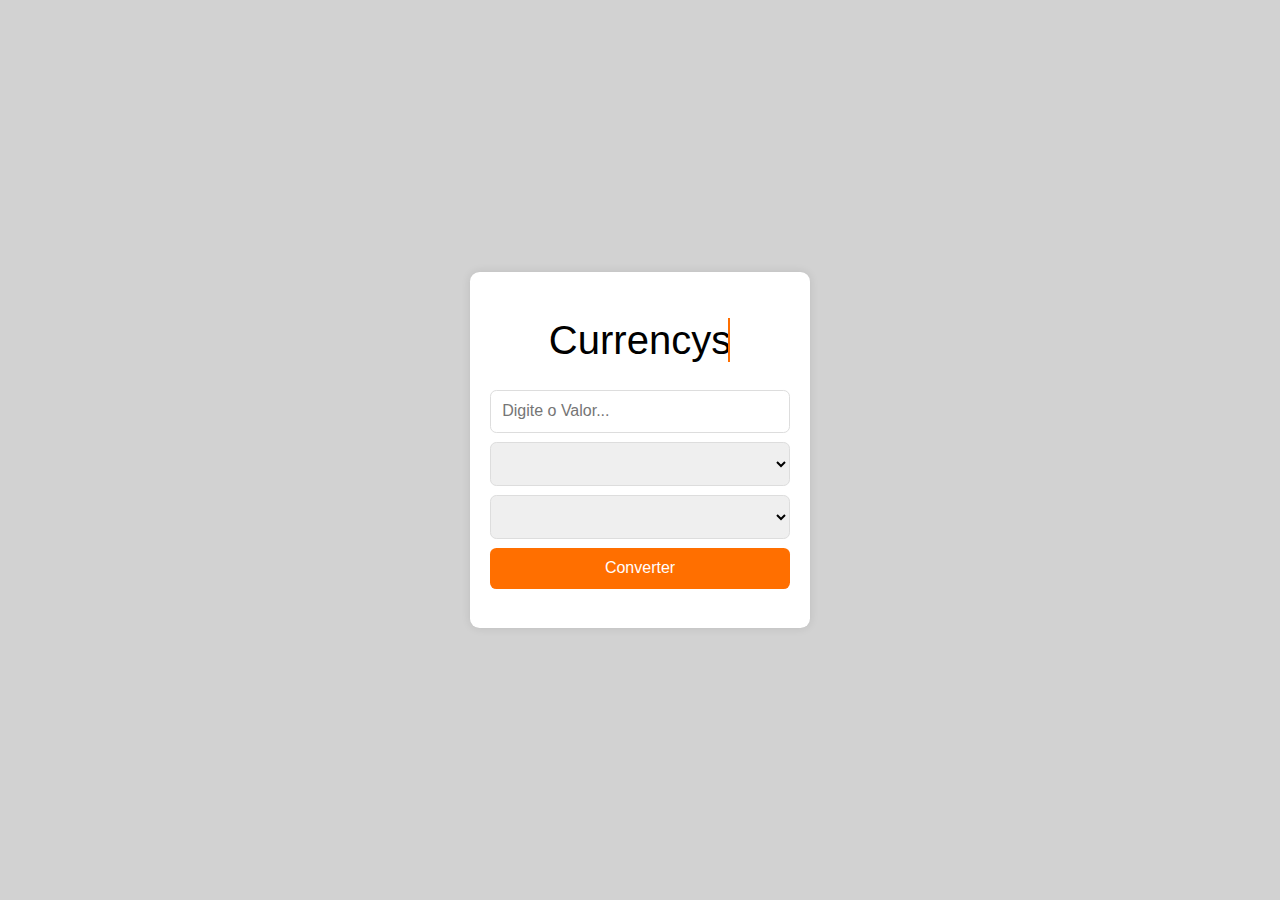
<file: Convertor-Money/index.html>
<!DOCTYPE html>
<html lang="en">
<head>
    <meta charset="UTF-8">
    <meta name="viewport" content="width=device-width, initial-scale=1.0">
    <!-- Link CSS -->
     <link rel="stylesheet" href="./assets/style.css">
    <title>Convertor de Moedas</title>
</head>
<body>
    <!-- Caixa para Estilizar -->
    <div class="container">
        <!-- Titulo Animador -->
        <h1 class="text-animation">Currencys <span></span></h1>
        <!-- Caixa que para Estilizar -->
        <div class="converter">
            <!-- Input para Digita Valor -->
            <input type="number" placeholder="Digite o Valor..." id="amount" min="0">
            <select id="from-currency"></select>
            <select id="to-currency"></select>
            <!-- Butão para Converter -->
            <button onclick="converterMoeda()">Converter</button>
        </div>
        <!-- Resultado Convertido -->
        <p id="resultado"></p>
    </div>
    <!-- Link Javascript -->
    <script src="./assets/script.js"></script>
</body>
</html>
</file>
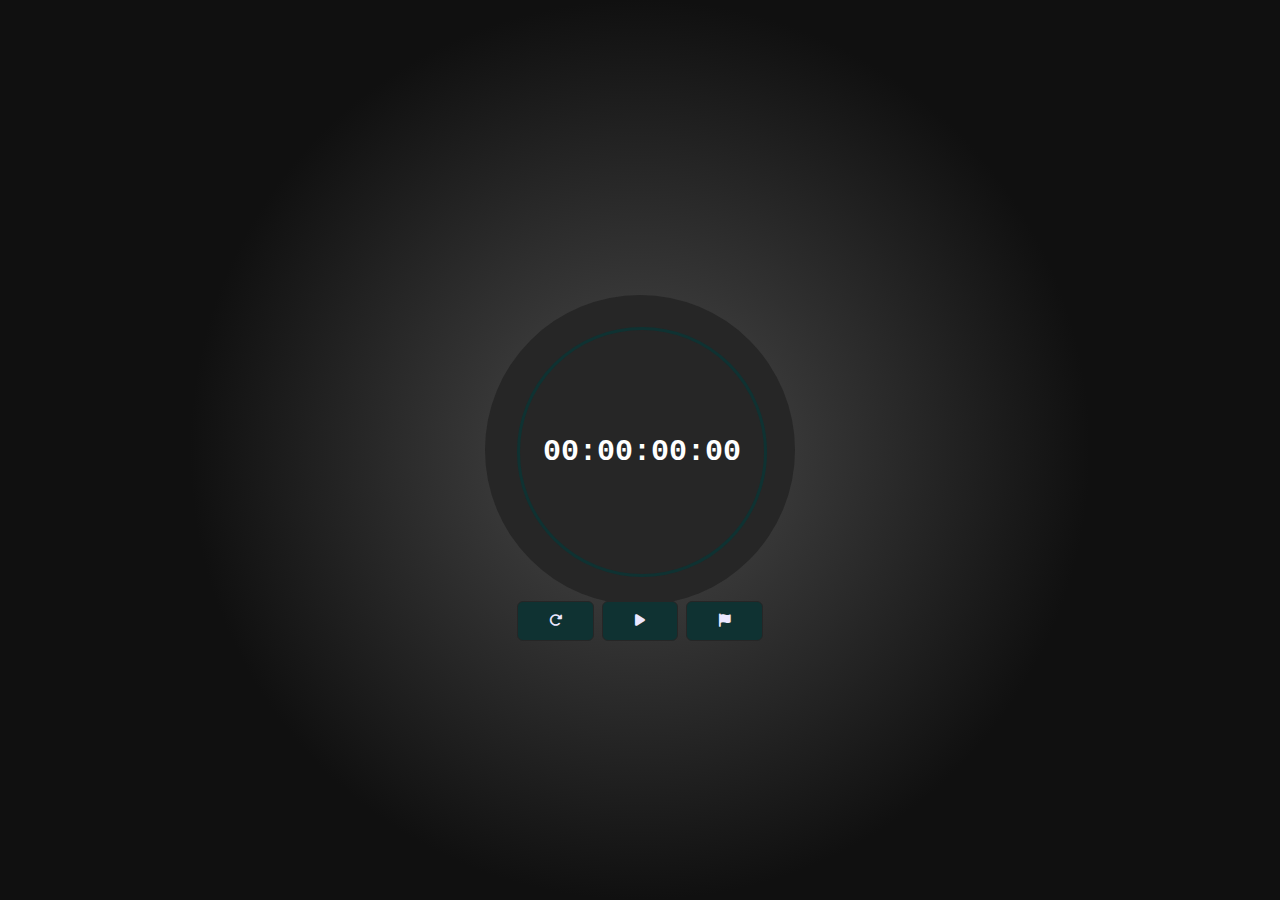
<file: Cronometro-digital/index.html>
<!DOCTYPE html>
<html lang="pt-br">
<head>
    <meta charset="UTF-8">
    <meta name="viewport" content="width=device-width, initial-scale=1.0">
    <!-- Link Icons -->
     <link rel="shortcut icon" href="./assets/img/icons8-alarm-clock.gif" type="image/x-icon">
    <!-- Link CSS -->
     <link rel="stylesheet" href="./assets/css/style.css">
     <!-- Link Icons -->
     <link rel="stylesheet" href="https://cdnjs.cloudflare.com/ajax/libs/font-awesome/6.7.2/css/all.min.css" integrity="sha512-Evv84Mr4kqVGRNSgIGL/F/aIDqQb7xQ2vcrdIwxfjThSH8CSR7PBEakCr51Ck+w+/U6swU2Im1vVX0SVk9ABhg==" crossorigin="anonymous" referrerpolicy="no-referrer" />
    <title>Cronômetro/Time</title>
</head>
<body>
    <!-- Background Radial -->
    <div class="background">
        <!-- Container do Cronometro -->
        <div id="cronometro">
            <!-- Timer -->
            <h2 id="timer">00:00:00:00</h2>
            <!-- Container Button -->
            <div id="actions">
                <button id="reset">
                    <i class="fa-solid fa-rotate-right"></i>
                </button>
                
                <button id="power" action="start">
                    <i class="fa-solid fa-play"></i>
                </button>
                
                <button id="mark">
                    <i class="fa-solid fa-flag"></i>
                </button>
            </div>
            <!-- Extrato de Timer -->
            <div id="mark-list"></div>

        </div>

    </div>
    <!-- Link JS -->
     <script src="./assets/js/script.js"></script>
</body>
</html>
</file>
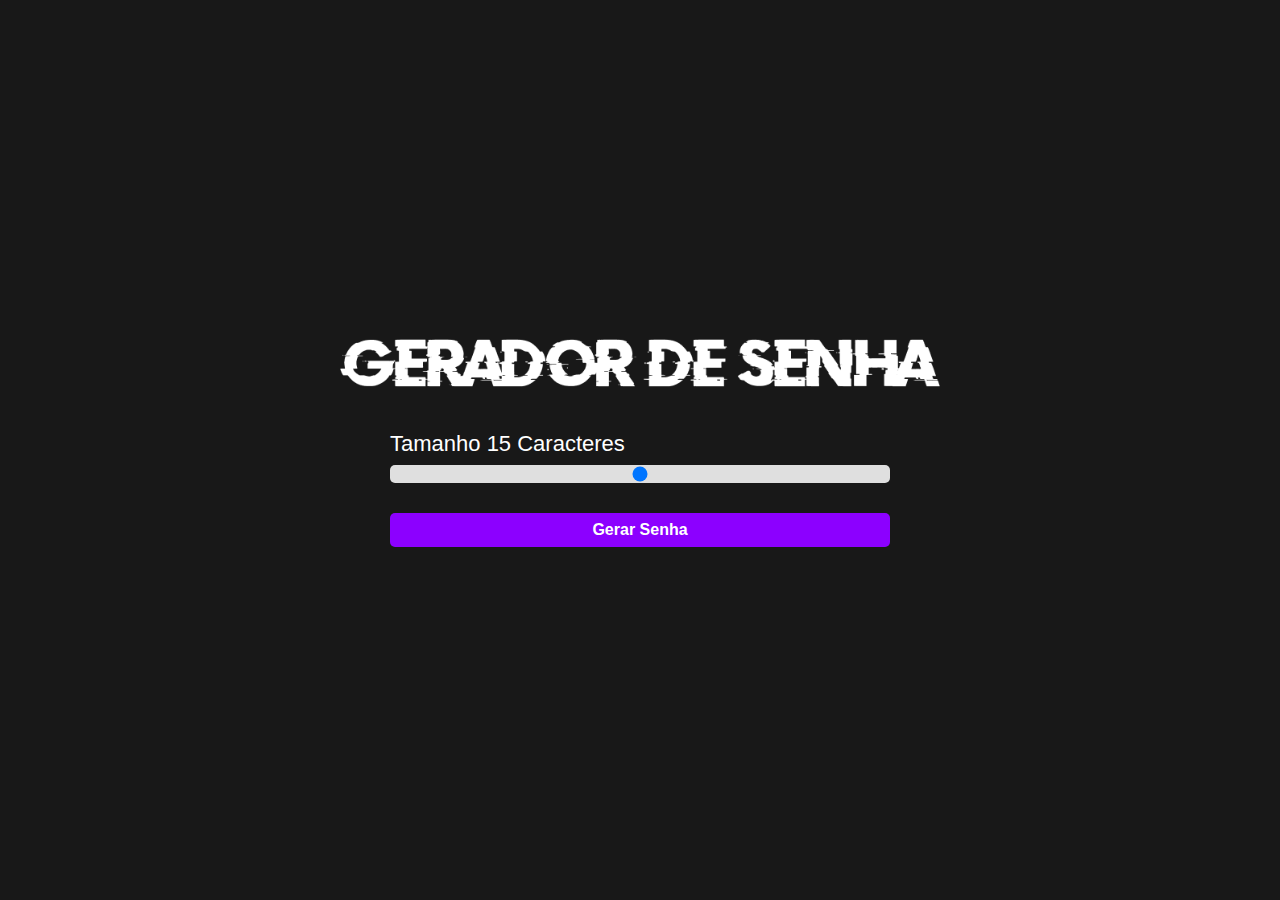
<file: Gerador-senha/index.html>
<!DOCTYPE html>
<html lang="en">
<head>
    <meta charset="UTF-8">
    <meta name="viewport" content="width=device-width, initial-scale=1.0">
    <meta name="keywords" content="Gerador de Senhas, password generator">
    <!-- CSS Link -->
    <link rel="stylesheet" href="style.css">
    <title>Gerador de Senha</title>
</head>
<body>
    <img class="logo" src="./assets/logo (1).png" alt="Gerador de Senha Logo">


    <main class="container-input">
        <span>Tamanho <span id="character-value"></span> Caracteres</span>
        <input type="range" id="slider" class="slider" min="5" max="25" value="15">

        <button id="button" class="button-cta" onclick="passwordGenerator()">Gerar Senha</button>
    </main>

    <div class="container-password hide" onclick="copyPassword()" id="container-password">
        <span class="title">Sua Senha Gerada Foi:</span>
        <span id="password" class="password"></span>
        <span class="tooltip">Click na Senha para Copiar. 👆</span>
    </div>

    <!-- Script Link -->
    <script src="./script.js"></script>
</body>
</html>
</file>
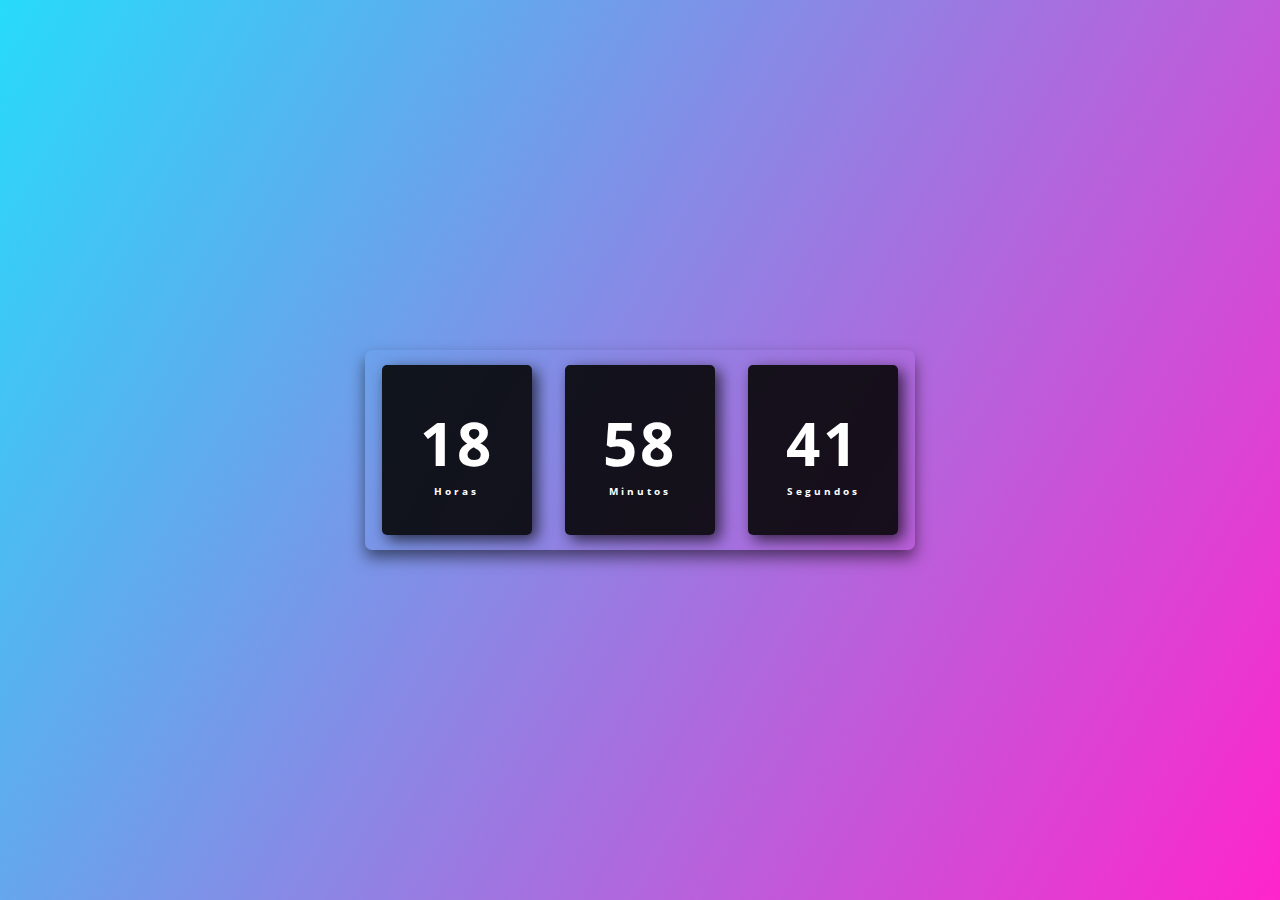
<file: Relogio-digital/index.html>
<!DOCTYPE html>
<html lang="pt-br">
<head>
    <meta charset="UTF-8">
    <meta name="viewport" content="width=device-width, initial-scale=1.0">
    <!-- Link CSS -->
    <link rel="stylesheet" href="./assets/css/style.css">
    <title>Relógio Digital</title>
</head>
<body>
    <div class="relogio">
        <div>
            <span id="horas">00</span>
            <span class="tempo">Horas</span>
        </div>
        <div>
            <span id="minutos">00</span>
            <span class="tempo">Minutos</span>
        </div>
        <div>
            <span id="segundos">00</span>
            <span class="tempo">Segundos</span>
        </div>
    </div>
    <!-- Link JS -->
    <script src="./assets/js/script.js"></script>
</body>
</html>
</file>
<file: Convertor-Money/assets/style.css>
body {
    font-family: Arial, Helvetica, sans-serif;
    display: flex;
    justify-content: center;
    align-items: center;
    height: 100vh;
    margin: 0;
    background-color: #d2d2d2;
}

.container {
    background-color: #fff;
    padding: 20px;
    border-radius: .6rem;
    box-shadow: 0px 0px 10px rgba(0, 0, 0, 0.1);
    text-align: center;
    width: 300px;
}

/* Texto H1 */
.text-animation {
    font-size: 2.5rem;
    font-weight: 500;
}

.text-animation span {
    position: relative;
}

.text-animation span::before {
    content: '';
    color: #ff6f00;
    animation: alteretionText 20s infinite;
}

.text-animation span::after {
    content: '';
    position: absolute;
    height: 100%;
    border-left: 2px solid #ff6f00;
    right: -14px;
    opacity: 1;
    animation: cursor .8s infinite, Digita 20s steps(15) infinite;
    width: calc(100% + 15px);
    background: #fff;
}

@keyframes Digita {
    10%,15%,30%,35%,50%,55%,70%,75%,90%,95% {
        width: 0;
    }
    5%,20%,25%,40%,45%,60%,65%,80%,85% {
        width: calc(100% + 15px);
    }
}

@keyframes cursor {
    0% {
        border-left: 2px solid #fff;

    }
}

@keyframes alteretionText {
    0%, 100% {
        content: 'Convert';
    }
}

/* Converter */
.converter {
    display: flex;
    flex-direction: column;
    gap: .6rem;
}

input, select, button {
    padding: .7rem;
    font-size: 1rem;
    border: 1px solid #ddd;
    outline: none;
    border-radius: .4rem;
}

button {
    background: #ff6f00;
    color: #fffdfd;
    cursor: pointer;
    border: none;
    transition: background .5s ease;
}

button:hover {
    background: #db5f00;
}

#resultado {
    font-size: 1.15rem;
    margin-top: 1.24rem;
    color: #333;
    font-size: 1.2rem;
    font-weight: 500;
}
</file>
<file: Cronometro-digital/assets/css/style.css>
* {
    padding: 0;
    margin: 0;
    box-sizing: border-box;
    font-family: 'Courier New', Courier, monospace;
}

body {
    height: 100vh;
    background-repeat: no-repeat;
    background-size: cover;
    background-position: center;
    /* background-image: url(https://kanto.legiaodosherois.com.br/w760-h398-cfill/wp-content/uploads/2024/01/legiao_BZzxMt6Edjq5.jpg.webp); */
    background-image: url(https://kanto.legiaodosherois.com.br/w760-h398-gnw-cfill-q95/wp-content/uploads/2024/03/legiao_EqAvyY5Cm0hR.jpg.webp);
}

/* Background */
.background {
    width: 100%;
    height: 100vh;
    background-image: radial-gradient(circle closest-side, #121212c2, #101010);
    display: flex;
    align-items: center;
    justify-content: center;
}

/* Container Cronometro */
#cronometro {
    width: 310px;
    height: 310px;
    background-color: #262626;
    padding: 2rem;
    border-radius: 100%;
}

#timer {
    display: flex;
    align-items: center;
    justify-content: center;
    background-color: #262626;
    height: 250px;
    width: 250px;
    border-radius: 100%;
    border: 3px solid #0F3232;
    font-size: 30px;
    font-weight: 600;
    color: #fff;
    margin-bottom: 1.5rem;
    padding: 4rem;
}

/* Container Buttons */
#actions {
    display: flex;
    gap: 0.5rem;
}

#actions button {
    display: flex;
    align-items: center;
    justify-content: center;
    width: 100%;
    height: 40px;
    padding: .6rem;
    border: 1px solid #262626;
    border-radius: 6px;
    background-color: #0F3232;
    color: #ebe7ff;
    cursor: pointer;
    transition: background-color .5s ease;
}

#actions button:hover {
    background-color: #c4b5;
}

/* Extrato de Time */
#mark-list {
    display: flex;
    align-items: center;
    flex-direction: column;
    gap: 0.7rem;
    color: #ebe7ff;
}

#mark-list p:first-child {
    margin-top: 1.5rem;
}
</file>
<file: Gerador-senha/style.css>
* {
    margin: 0;
    padding: 0;
    font-family: Arial, Helvetica, sans-serif;
    box-sizing: border-box;
}

body {
    background-color: #181818;
    width: 100%;
    height: 100vh;
    display: flex;
    align-items: center;
    justify-content: center;
    flex-direction: column;
}

.logo {
    width: 600px;
    height: auto;
    padding-bottom: 30px;
}

.container-input {
    display: flex;
    flex-direction: column;
    width: 500px;
    margin: 14px 0;
}

.container-input span {
    color: #fff;
    font-size: 22px;
}

.slider {
    appearance: none;
    width: 100%;
    background-color: #dfdfdf;
    height: 18px;
    margin-top: 8px;
    margin-bottom: 30px;
    border-radius: 5px;
    outline: none;
}

.button-cta {
    border: none;
    padding: 8px 4px;
    background-color: #8c00ff;
    border-radius: 5px;
    color: #fff;
    font-size: 16px;
    font-weight: bold;
    cursor: pointer;
}

.container-password {
    display: flex;
    flex-direction: column;
    margin: 14px 0;
    align-items: center;
    cursor: pointer;
}

.hide {
    display: none;
}

.title {
    text-align: center;
    font-size: 22px;
    margin-top: 24px;
    margin-bottom: 8px;
}

.password {
    height: 50px;
    width: 480px;
    /* margin-bottom: 12px; */
    display: flex;
    align-items: center;
    justify-content: center;
    border-radius: 4px;
    background-color: rgba(0,0,0,0.40);
    border: 1px solid #313131;
    transition: transform 0.5s;
}

.password:hover {
    transform: scale(1.05);
}

.tooltip {
    width: 480px;
    position: relative;
    top: 20px;
    padding: 6px 8px;
    background: rgb(15, 15, 15);
    text-align: center;
    font-size: 16px;
    border-radius: 6px;
    opacity: 0;
    visibility: hidden;
    transition: all 0.5s ease;
}

.container-password:hover .tooltip {
    visibility: visible;
    bottom: 50px;
    opacity: 1;
}

.container-password span {
    color: #fff;
}
</file>
<file: Relogio-digital/assets/css/style.css>
@import url('https://fonts.googleapis.com/css2?family=Open+Sans:ital,wght@0,300..800;1,300..800&display=swap');

* {
    padding: 0;
    margin: 0;
    box-sizing: border-box;
    font-family: 'Open Sans', sans-serif;
}

body {
    height: 100vh;
    background: linear-gradient(120deg, #00d4f9d8, #ff00c3da);
    display: flex;
    align-items: center;
    justify-content: center;
}

.relogio {
    display: flex;
    align-items: center;
    justify-content: space-around;
    height: 200px;
    width: 550px;
    background: transparent;
    border-radius: 7px;
    box-shadow: 0px 8px 15px rgba(0, 0, 0, .5);
}

.relogio div {
    height: 170px;
    width: 150px;
    display: flex;
    flex-direction: column;
    align-items: center;
    justify-content: center;
    color: #fff;
    background: rgba(5, 5, 5, .9);
    box-shadow: 5px 5px 15px rgba(0, 0, 0, .7);
    border: 7px;
    border-radius: 5px;
    letter-spacing: 3px;
}

.relogio span {
    font-weight: bold;
    font-size: 60px;
}

.relogio span.tempo {
    font-size: 10px;
}
</file>
